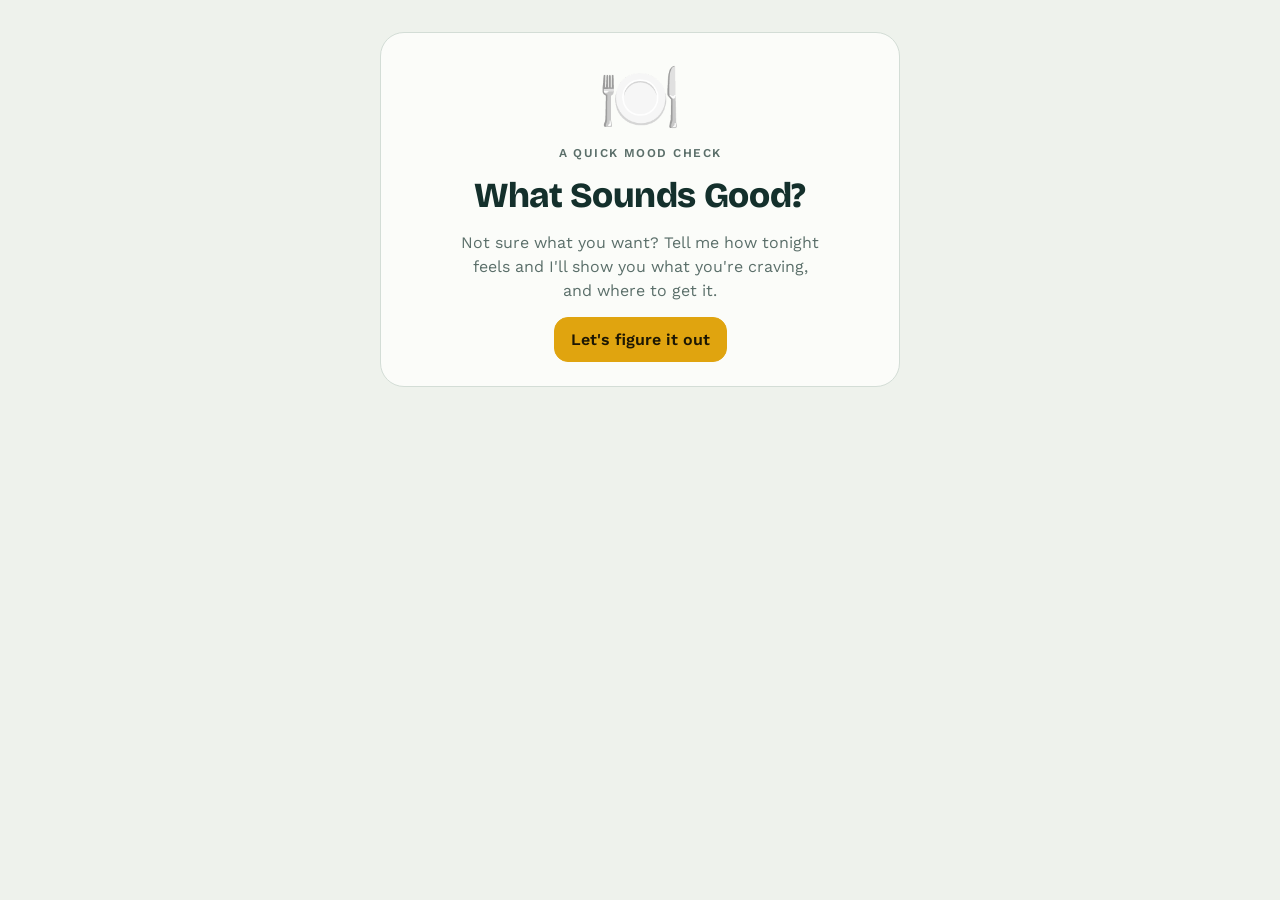
<file: food-decider/index.html>
<!doctype html>
<html lang="en">
<head>
  <meta charset="utf-8" />
  <meta name="viewport" content="width=device-width, initial-scale=1, viewport-fit=cover" />
  <title>What Sounds Good?</title>
  <link rel="stylesheet" href="https://fonts.googleapis.com/css2?family=Bricolage+Grotesque:opsz,wght@12..96,600;12..96,800&family=Work+Sans:wght@400;500;600&display=swap" />
  <link rel="stylesheet" href="style.css" />
</head>
<body>
  <main class="card">
    <section id="screen-start" class="screen">
      <div class="hero">🍽️</div>
      <p class="eyebrow">A quick mood check</p>
      <h1>What Sounds Good?</h1>
      <p class="muted">Not sure what you want? Tell me how tonight feels and I'll show you what you're craving, and where to get it.</p>
      <button class="btn primary" id="start-btn" type="button">Let's figure it out</button>
    </section>

    <section id="screen-question" class="screen" hidden>
      <div class="progress"><div class="progress-fill" id="progress"></div></div>
      <p class="eyebrow" id="qcount"></p>
      <h2 id="qtext"></h2>
      <div class="answers" id="answers"></div>
      <div class="q-nav">
        <button class="btn link" id="back-btn" type="button">← Back</button>
        <button class="btn link" id="skip-btn" type="button">Show my options now →</button>
      </div>
    </section>

    <section id="screen-result" class="screen" hidden>
      <p class="eyebrow">Tonight you're leaning toward</p>
      <div class="chips" id="leanings"></div>

      <form class="where" id="where-form">
        <label for="where" id="where-label">Where are you?</label>
        <input id="where" type="text" placeholder="City or zip" autocomplete="postal-code">
        <button class="btn small" id="locate-btn" type="button">📍 Use my location</button>
        <select id="distance" aria-label="How far you'll travel">
          <option value="1">Within 1 mi</option>
          <option value="5" selected>Within 5 mi</option>
          <option value="15">Within 15 mi</option>
          <option value="30">Within 30 mi</option>
        </select>
        <p class="status" id="where-status"></p>
      </form>

      <div class="options" id="top-option"></div>
      <p class="eyebrow section-label">Other options that fit</p>
      <div class="options" id="other-options"></div>

      <div class="q-nav">
        <button class="btn link" id="edit-btn" type="button">← Change answers</button>
        <button class="btn link" id="restart-btn" type="button">↺ Start over</button>
      </div>
    </section>
  </main>

  <script src="foods.js"></script>
  <script src="decider.js"></script>
  <script src="places.js"></script>
  <script src="app.js"></script>
</body>
</html>
</file>
<file: food-decider/style.css>
/* Layout: one centered card that swaps between screens; answers are big tap targets,
   results are a highlighted top pick followed by smaller option cards. */
:root {
  --bg: #eef2ec;
  --card: #fbfcf9;
  --ink: #14302c;
  --muted: #5b6f6a;
  --line: #d3ddd6;
  --accent: #e0a40f;
  --accent-ink: #1d1704;
  --accent-soft: #f7e7b8;
  --error: #b42318;
  --display: "Bricolage Grotesque", "Avenir Next", system-ui, sans-serif;
  --body: "Work Sans", system-ui, -apple-system, "Segoe UI", sans-serif;
}
@media (prefers-color-scheme: dark) {
  :root:not([data-theme="light"]) {
    --bg: #0e1c1a; --card: #152724; --ink: #e6eee8; --muted: #9db0aa; --line: #2a403c;
    --accent: #f0b72a; --accent-ink: #1d1704; --accent-soft: #3d3313; --error: #ff8a7a; color-scheme: dark;
  }
}
:root[data-theme="dark"] {
  --bg: #0e1c1a; --card: #152724; --ink: #e6eee8; --muted: #9db0aa; --line: #2a403c;
  --accent: #f0b72a; --accent-ink: #1d1704; --accent-soft: #3d3313; --error: #ff8a7a; color-scheme: dark;
}
* { box-sizing: border-box; }
[hidden] { display: none !important; }
body {
  margin: 0; background: var(--bg); color: var(--ink); font-family: var(--body); font-size: 16px;
  padding-block: 32px;
  padding-left: max(16px, env(safe-area-inset-left, 0px));
  padding-right: max(16px, env(safe-area-inset-right, 0px));
}
.card {
  max-width: 520px; margin: 0 auto; background: var(--card); border: 1px solid var(--line);
  border-radius: 24px; padding: 32px 24px 24px;
}
.screen { display: grid; gap: 14px; justify-items: center; text-align: center; }
h1, h2, h3 { font-family: var(--display); text-wrap: balance; margin: 0; letter-spacing: -0.01em; }
h1 { font-size: 2.2rem; font-weight: 800; }
h2 { font-size: 1.55rem; font-weight: 600; line-height: 1.2; }
h3 { font-size: 1.25rem; font-weight: 600; }
p { margin: 0; }
a { color: inherit; }
.muted { color: var(--muted); max-width: 36ch; line-height: 1.5; }
.eyebrow { font-size: 0.75rem; text-transform: uppercase; letter-spacing: 0.12em; color: var(--muted); font-weight: 600; }
.hero { font-size: 4.2rem; line-height: 1; }

.btn {
  font: inherit; font-weight: 500; padding: 12px 16px; border-radius: 14px; cursor: pointer;
  border: 1.5px solid var(--line); background: var(--card); color: var(--ink); text-decoration: none;
  display: inline-flex; align-items: center; justify-content: center; gap: 6px;
}
.btn:hover { border-color: var(--accent); }
.btn:focus-visible, input:focus-visible, select:focus-visible { outline: 3px solid var(--accent); outline-offset: 2px; }
.btn.primary { background: var(--accent); border-color: var(--accent); color: var(--accent-ink); font-weight: 600; }
.btn.small { padding: 8px 12px; font-size: 0.9rem; border-radius: 10px; }
.btn.link { border: none; background: none; color: var(--muted); font-size: 0.9rem; padding: 8px; }
.btn.link:hover { color: var(--ink); }

/* Questions */
.answers { display: grid; gap: 8px; width: 100%; }
.answers .btn { padding: 16px; font-size: 1.05rem; }
.progress { width: 100%; height: 8px; background: var(--accent-soft); border-radius: 99px; overflow: hidden; }
.progress-fill { height: 100%; width: 0; background: var(--accent); transition: width 0.3s; }
.q-nav { display: flex; justify-content: space-between; width: 100%; }

/* Results */
.chips { display: flex; flex-wrap: wrap; gap: 6px; justify-content: center; }
.chip { font-size: 0.85rem; padding: 4px 10px; border-radius: 99px; background: var(--accent-soft); }
.chip.no { background: none; border: 1px solid var(--line); color: var(--muted); }
.where { display: flex; flex-wrap: wrap; gap: 8px; width: 100%; text-align: left; }
.where label { width: 100%; font-size: 0.85rem; color: var(--muted); }
.where input, .where select {
  font: inherit; padding: 10px 12px; border-radius: 12px; border: 1.5px solid var(--line);
  background: var(--bg); color: var(--ink);
}
.where input { flex: 1 1 180px; min-width: 0; }
.options { display: grid; gap: 10px; width: 100%; text-align: left; }
.option { border: 1.5px solid var(--line); border-radius: 18px; padding: 14px 16px; display: grid; gap: 8px; }
.option.top { border: 2px solid var(--accent); padding: 18px; }
.option-head { display: flex; align-items: center; gap: 12px; }
.option-emoji { font-size: 2rem; line-height: 1; }
.option.top .option-emoji { font-size: 3rem; }
.option-title { flex: 1; min-width: 0; }
.option.top h3 { font-size: 1.6rem; }
.match { font-size: 0.85rem; color: var(--muted); font-variant-numeric: tabular-nums; }
.option .chips { justify-content: flex-start; }
.option-actions { display: flex; flex-wrap: wrap; gap: 6px; }
.section-label { justify-self: start; margin-top: 6px; }

/* Nearby restaurants */
.places { display: grid; gap: 8px; }
.place { border-top: 1px solid var(--line); padding-top: 8px; display: grid; gap: 2px; }
.place-head { display: flex; justify-content: space-between; gap: 8px; font-weight: 600; }
.place-head span:last-child { font-variant-numeric: tabular-nums; color: var(--muted); font-weight: 500; }
.place-meta { font-size: 0.85rem; color: var(--muted); }
.status { font-size: 0.9rem; color: var(--muted); }
.status.error { color: var(--error); }

.where .status { width: 100%; margin: 0; }
.where .status:empty { display: none; }
</file>
